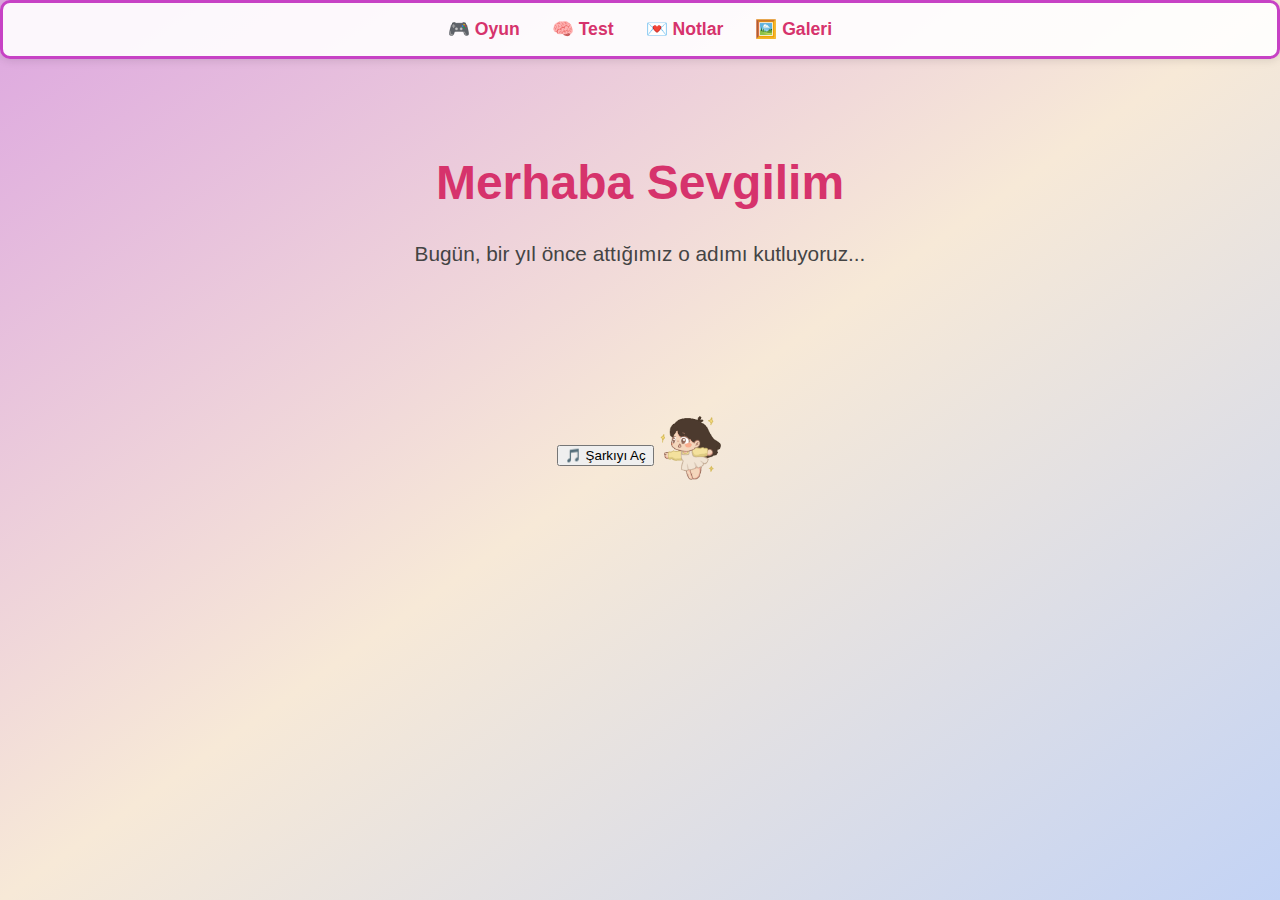
<file: index.html>
<!DOCTYPE html>
<html lang="tr">
<head>
  <meta charset="UTF-8" />
  <meta name="viewport" content="width=device-width, initial-scale=1.0" />
  <title>1. Yılımız</title>
  <link rel="stylesheet" href="style.css" />
</head>
<body>
  <nav class="navbar" id="navbar">
    <a href="game.html">🎮 Oyun</a>
    <a href="quiz.html">🧠 Test</a>
    <a href="letters.html">💌 Notlar</a>
    <a href="gallery.html">🖼️ Galeri</a> 
  </nav>

  <div class="container">
    <h1>Merhaba Sevgilim</h1>
    <p>Bugün, bir yıl önce attığımız o adımı kutluyoruz...</p>
  </div>

  <div class="container">
    <button style="position: relative; top: -20px;" onclick="openMusicPlayer()">🎵 Şarkıyı Aç</button>
    <img style="height: 65px; width: 65px;" src="gif/5cosytales-happy.gif" alt="Cute GIF">
  </div>
  

  <!-- Kalp elementi -->
  <div id="heart"></div>
  <div id="particles"></div>

  <script src="main.js"></script>
</body>
</html>
</file>
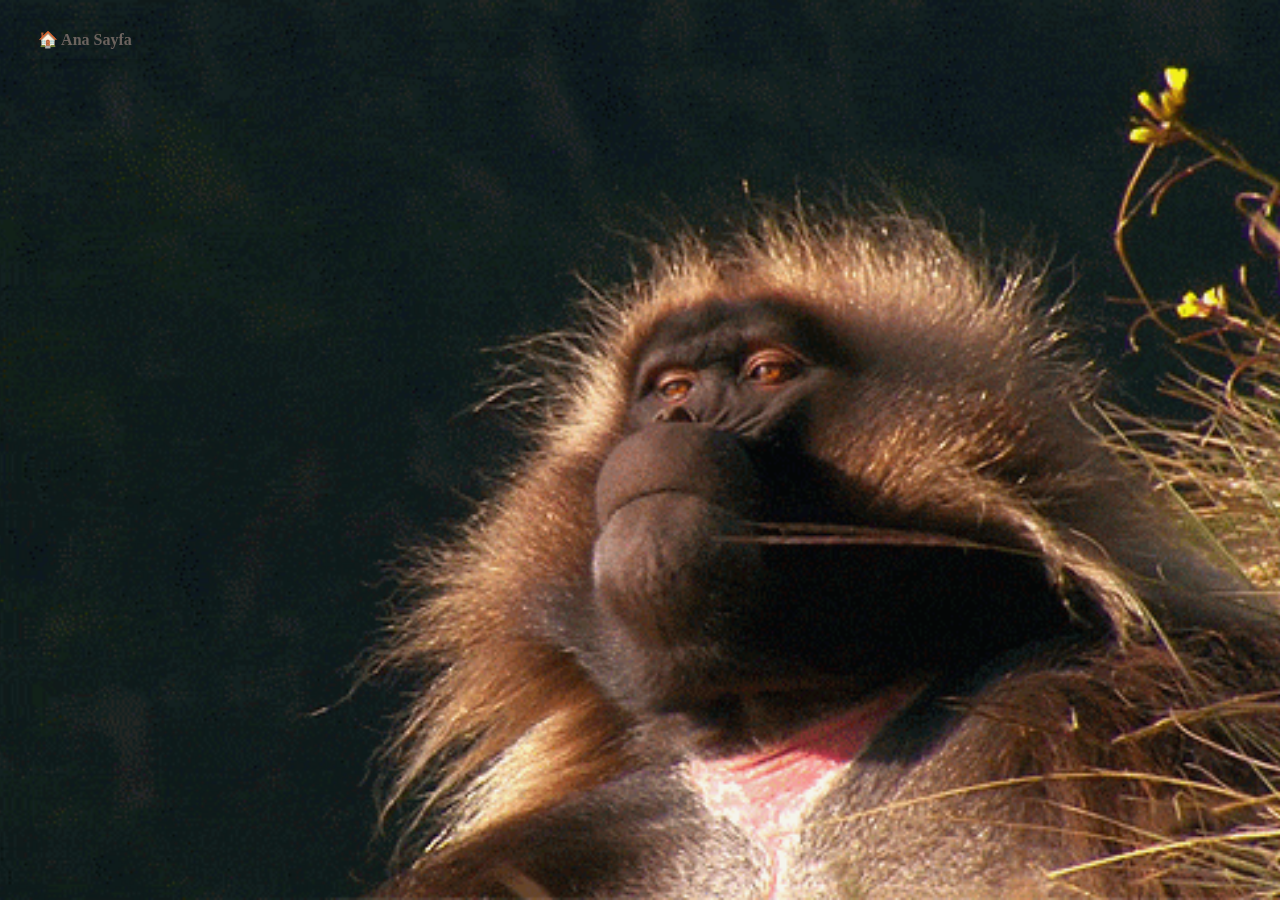
<file: monkey.html>
<!DOCTYPE html>
<html lang="en">
<head>
  <meta charset="utf-8">
  <title>The chillest of monkeys.</title>
  <style type="text/css">
    #bg {
      position: fixed;
      top: -50%;
      left: -50%;
      width: 200%;
      height: 200%;
    }
    #bg img {
      position: absolute;
      top: 0;
      left: 0;      
      right: 0;
      bottom: 0;      
      margin: auto;      
      min-width: 50%;      
      min-height: 50%;                 
    }
  </style>
</head>
<body bgcolor="#000000">

  <a href="index.html" 
     style="
      position: fixed;
      top: 20px;
      left: 20px;
      z-index: 200;

      color: #6c635e;
      padding: 10px 18px;
      border-radius: 8px;
      text-decoration: none;
      font-weight: bold;
      box-shadow: 0 2px 8px rgba(0,0,0,0.15);

      "
    onmouseover="this.style.color='#cac0ab'"
    onmouseout="this.style.color='#6c665e'"
  >
  🏠 Ana Sayfa
  </a>

  <div id="tunes" style="z-index:100;position:fixed;left:0;bottom:0;">
    <iframe width="75%" height="100" scrolling="no" frameborder="no" allow="autoplay"
            src="https://w.soundcloud.com/player/?url=https%3A//api.soundcloud.com
            /tracks/25268368&color=%23ff5500&auto_play=false&hide_related=false&show_comments=
            true&show_user=true&show_reposts=false&show_teaser=true">
    </iframe>
  </div>

  <div id="bg">
    <img src="monke/monkey.gif" alt="Just chill." class="bg">
  </div>

</body>
</html>
</file>
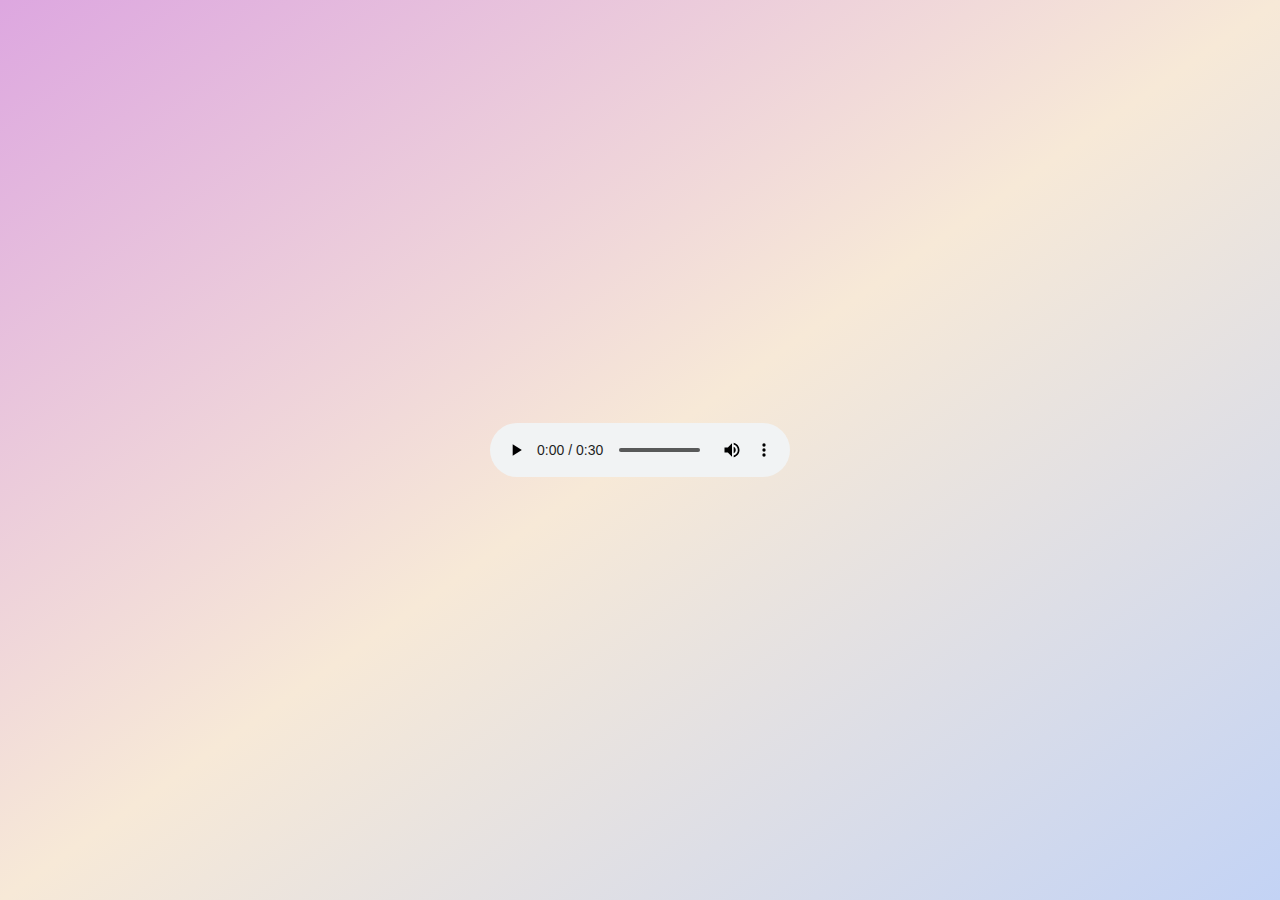
<file: music-player.html>
<!DOCTYPE html>
<html lang="tr">
<head>
  <meta charset="UTF-8" />
  <title>Müzik Çalar</title>
  <style>
    body {
      margin: 0;
      padding: 0;
      display: flex;
      align-items: center;
      justify-content: center;
      height: 100vh;
      background: linear-gradient(to bottom right, #dda7e0, #f7e9d7, #c3d3f5);
    }
    audio { width: 300px; }
  </style>
</head>
<body>
  <audio controls autoplay loop>
    <source src="şarkı/cute_circus.mp3" type="audio/mpeg">
  </audio>
</body>
</html>
</file>
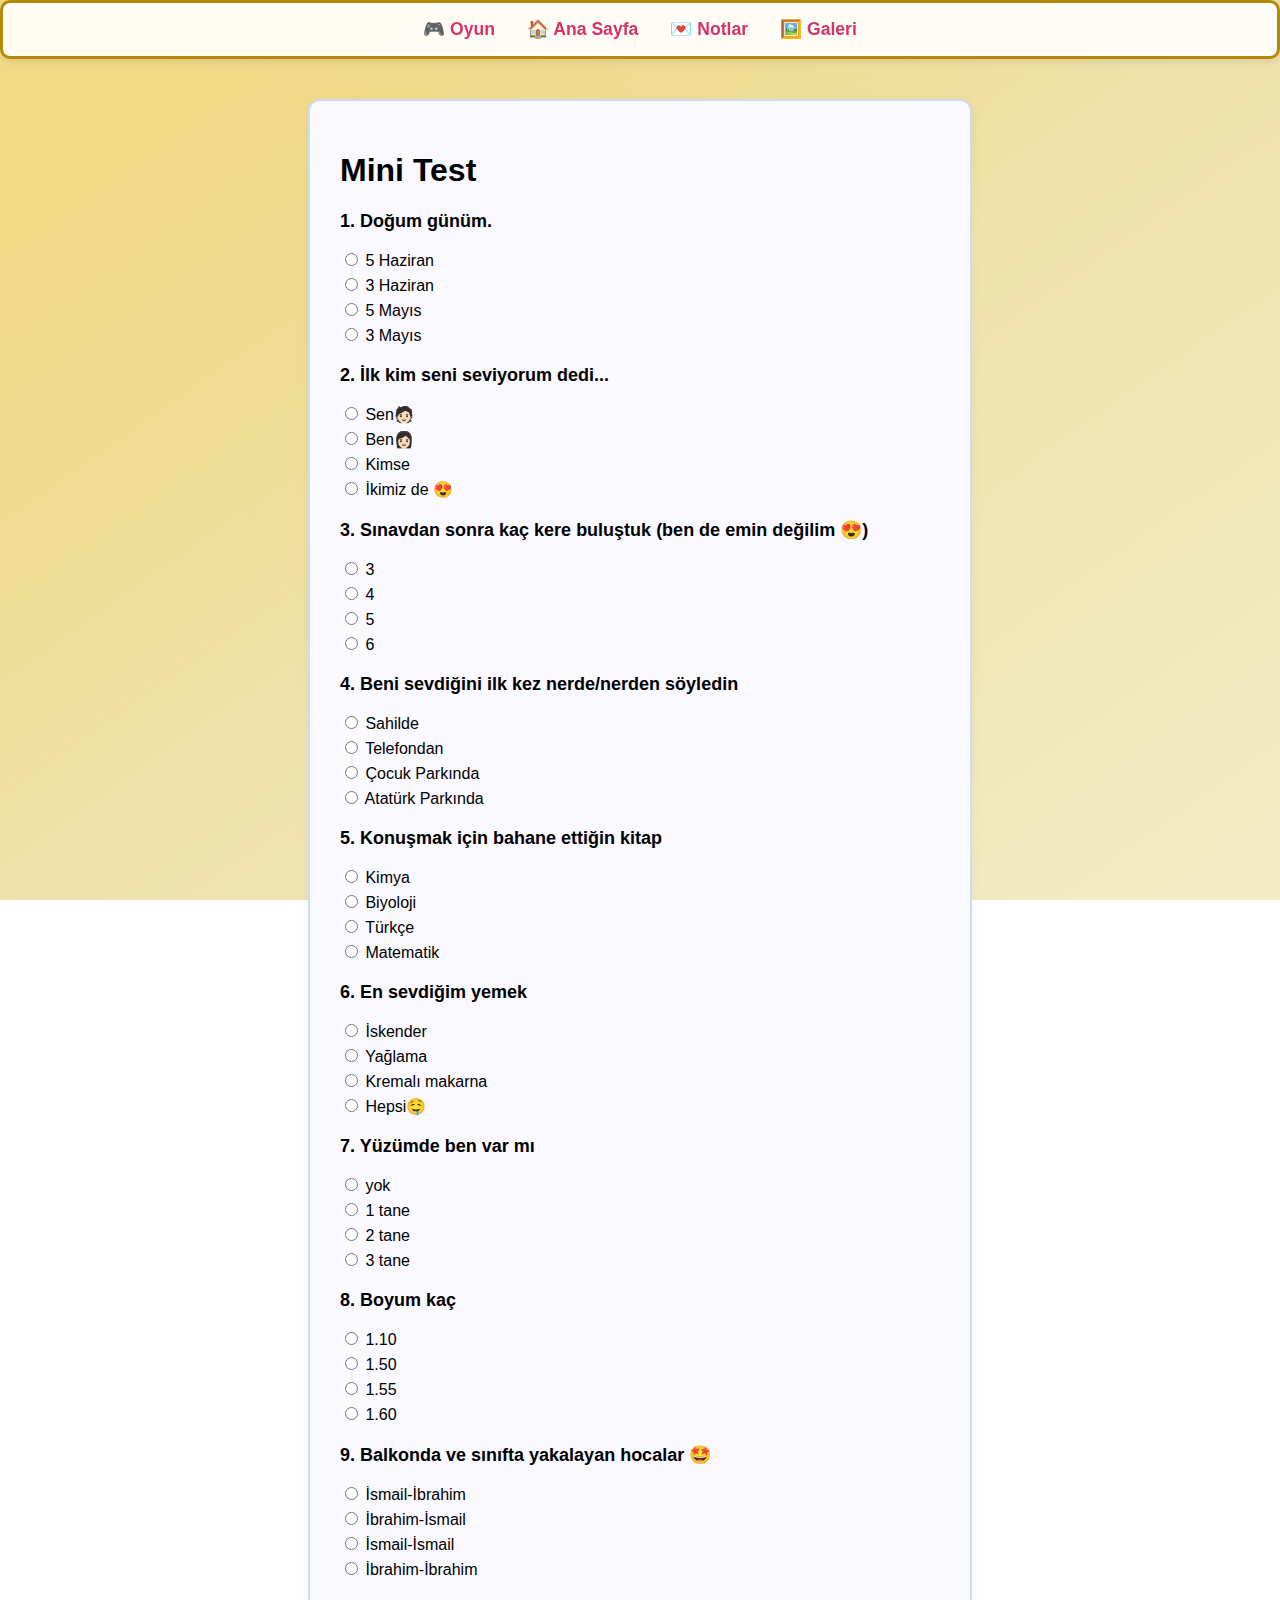
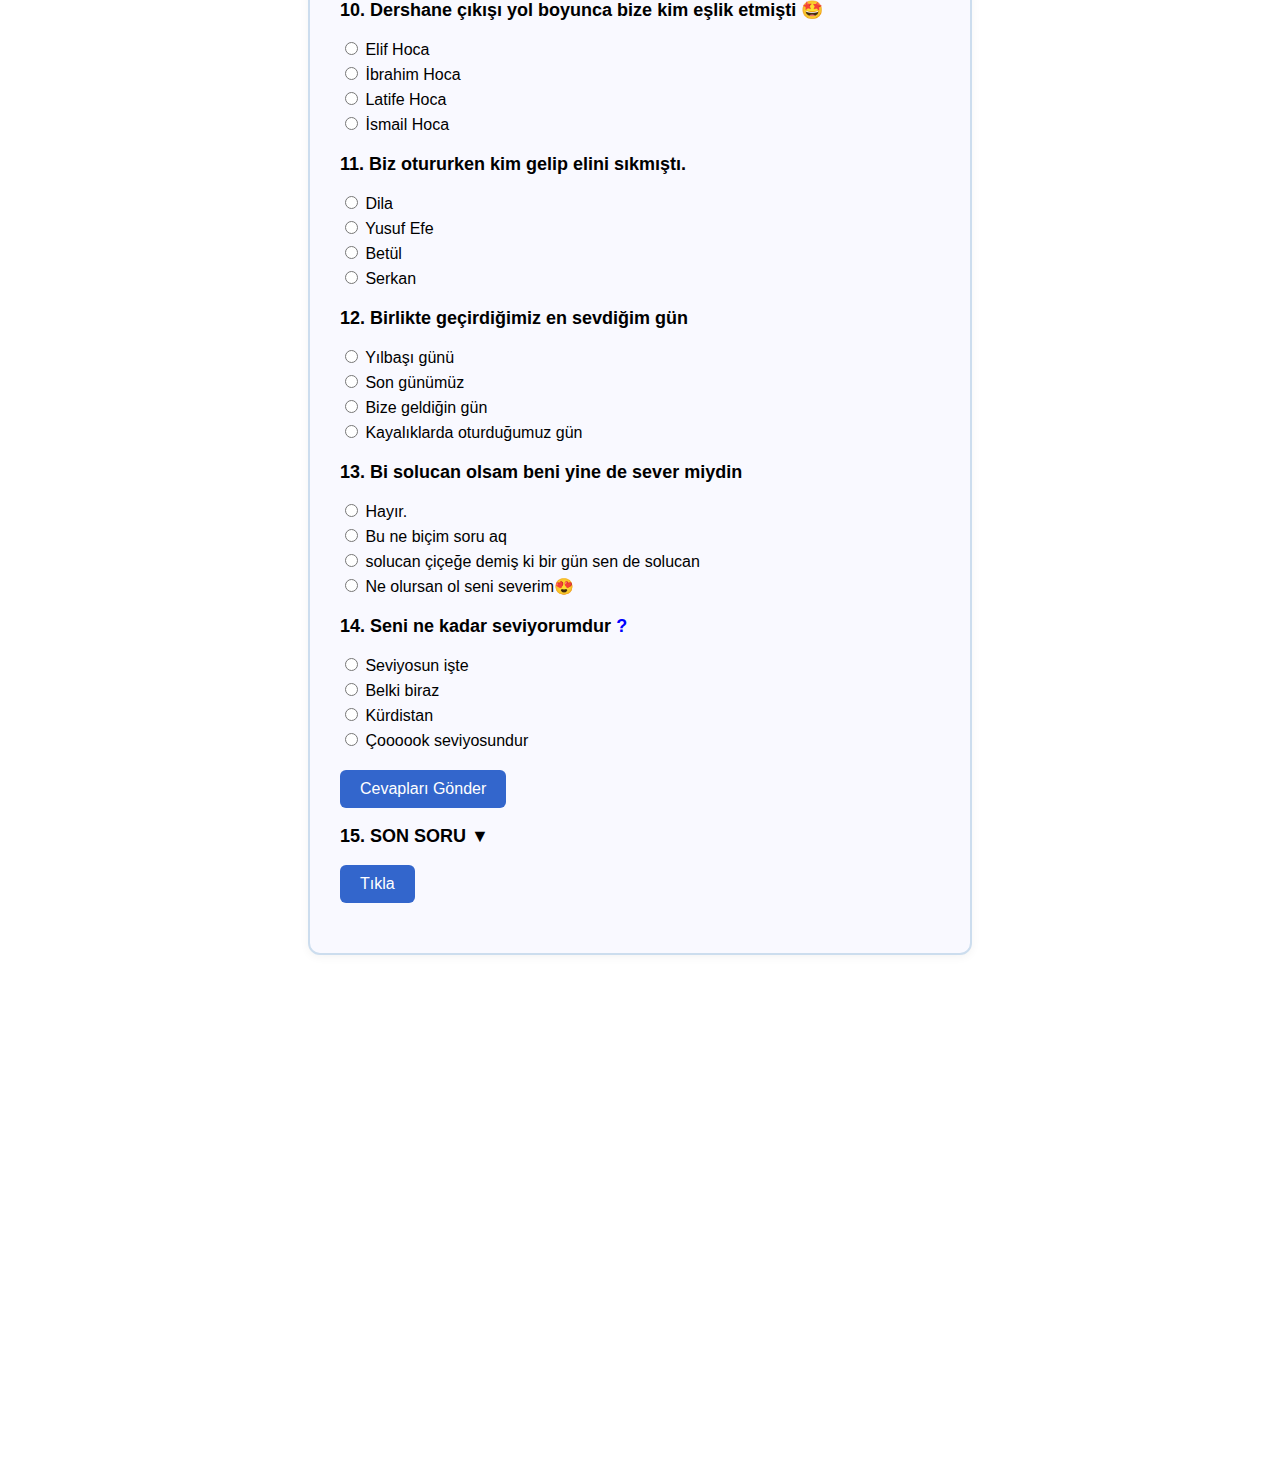
<file: quiz.html>
<!DOCTYPE html>
<html lang="tr">
<head>
  <meta charset="UTF-8" />
  <meta name="viewport" content="width=device-width, initial-scale=1.0" />
  <title>Test</title>
  <link rel="stylesheet" href="quiz.css" />
</head>
<body>
  <nav class="navbar" id="navbar">
    <a href="game.html">🎮 Oyun</a>
    <a href="index.html">🏠 Ana Sayfa</a>
    <a href="letters.html">💌 Notlar</a>
    <a href="gallery.html">🖼️ Galeri</a>
  </nav>

  <div class="quiz-container">
    <h1>Mini Test</h1>

    <form id="quizForm">
      <div class="question">
        <p>1. Doğum günüm.</p>
        <label><input type="radio" name="q1" value="a" /> 5 Haziran</label>
        <label><input type="radio" name="q1" value="b" /> 3 Haziran</label>
        <label><input type="radio" name="q1" value="c" /> 5 Mayıs</label>
        <label><input type="radio" name="q1" value="d" /> 3 Mayıs</label>
      </div>

      <div class="question">
        <p>2. İlk kim seni seviyorum dedi...</p>
        <label><input type="radio" name="q2" value="a" /> Sen🧑🏻</label>
        <label><input type="radio" name="q2" value="b" /> Ben👩🏻</label>
        <label><input type="radio" name="q2" value="c" /> Kimse</label>
        <label><input type="radio" name="q2" value="d" /> İkimiz de 😍</label>
      </div>

      <div class="question">
        <p>3. Sınavdan sonra kaç kere buluştuk (ben de emin değilim 😍)</p>
        <label><input type="radio" name="q3" value="a" /> 3</label>
        <label><input type="radio" name="q3" value="b" /> 4</label>
        <label><input type="radio" name="q3" value="c" /> 5</label>
        <label><input type="radio" name="q3" value="d" /> 6</label>
      </div>

      <div class="question">
        <p>4. Beni sevdiğini ilk kez nerde/nerden söyledin</p>
        <label><input type="radio" name="q4" value="a" /> Sahilde</label>
        <label><input type="radio" name="q4" value="b" /> Telefondan</label>
        <label><input type="radio" name="q4" value="c" /> Çocuk Parkında</label>
        <label><input type="radio" name="q4" value="d" /> Atatürk Parkında</label>
      </div>

      <div class="question">
        <p>5. Konuşmak için bahane ettiğin kitap</p>
        <label><input type="radio" name="q5" value="a" /> Kimya</label>
        <label><input type="radio" name="q5" value="b" /> Biyoloji</label>
        <label><input type="radio" name="q5" value="c" /> Türkçe</label>
        <label><input type="radio" name="q5" value="d" /> Matematik</label>
      </div>

      <div class="question">
        <p>6. En sevdiğim yemek</p>
        <label><input type="radio" name="q6" value="a" /> İskender</label>
        <label><input type="radio" name="q6" value="b" /> Yağlama</label>
        <label><input type="radio" name="q6" value="c" /> Kremalı makarna</label>
        <label><input type="radio" name="q6" value="d" /> Hepsi🤤</label>
      </div>

      <div class="question">
        <p>7. Yüzümde ben var mı</p>
        <label><input type="radio" name="q7" value="a" /> yok</label>
        <label><input type="radio" name="q7" value="b" /> 1 tane</label>
        <label><input type="radio" name="q7" value="c" /> 2 tane</label>
        <label><input type="radio" name="q7" value="d" /> 3 tane</label>
      </div>

      <div class="question">
        <p>8. Boyum kaç</p>
        <label><input type="radio" name="q8" value="a" /> 1.10</label>
        <label><input type="radio" name="q8" value="b" /> 1.50</label>
        <label><input type="radio" name="q8" value="c" /> 1.55</label>
        <label><input type="radio" name="q8" value="d" /> 1.60</label>
      </div>

      <div class="question">
        <p>9. Balkonda ve sınıfta yakalayan hocalar 🤩</p>
        <label><input type="radio" name="q9" value="a" /> İsmail-İbrahim</label>
        <label><input type="radio" name="q9" value="b" /> İbrahim-İsmail</label>
        <label><input type="radio" name="q9" value="c" /> İsmail-İsmail</label>
        <label><input type="radio" name="q9" value="d" /> İbrahim-İbrahim</label>
      </div>

      <div class="question">
        <p>10. Dershane çıkışı yol boyunca bize kim eşlik etmişti 🤩</p>
        <label><input type="radio" name="q10" value="a" /> Elif Hoca</label>
        <label><input type="radio" name="q10" value="b" /> İbrahim Hoca</label>
        <label><input type="radio" name="q10" value="c" /> Latife Hoca</label>
        <label><input type="radio" name="q10" value="d" /> İsmail Hoca</label>
      </div>

      <div class="question">
        <p>11. Biz otururken kim gelip elini sıkmıştı.</p>
        <label><input type="radio" name="q11" value="a" /> Dila</label>
        <label><input type="radio" name="q11" value="b" /> Yusuf Efe</label>
        <label><input type="radio" name="q11" value="c" /> Betül</label>
        <label><input type="radio" name="q11" value="d" /> Serkan</label>
      </div>

      <div class="question">
        <p>12. Birlikte geçirdiğimiz en sevdiğim gün</p>
        <label><input type="radio" name="q12" value="a" /> Yılbaşı günü</label>
        <label><input type="radio" name="q12" value="b" /> Son günümüz</label>
        <label><input type="radio" name="q12" value="c" /> Bize geldiğin gün</label>
        <label><input type="radio" name="q12" value="d" /> Kayalıklarda oturduğumuz gün</label>
      </div>

      <div class="question">
        <p>13. Bi solucan olsam beni yine de sever miydin</p>
        <label><input type="radio" name="q13" value="a" /> Hayır.</label>
        <label><input type="radio" name="q13" value="b" /> Bu ne biçim soru aq</label>
        <label><input type="radio" name="q13" value="c" /> solucan çiçeğe demiş ki bir gün sen de solucan</label>
        <label><input type="radio" name="q13" value="d" /> Ne olursan ol seni severim😍</label>
      </div>

      <div class="question">
        <p>
          14. Seni ne kadar seviyorumdur
          <span id="toggle-e" style="cursor:pointer; color:blue;">?</span>
        </p>
        <label><input type="radio" name="q14" value="a" /> Seviyosun işte</label>
        <label><input type="radio" name="q14" value="b" /> Belki biraz</label>
        <label><input type="radio" name="q14" value="c" /> Kürdistan</label>
        <label><input type="radio" name="q14" value="d" /> Çoooook seviyosundur</label>
        <label id="q14e" style="display:none;">
            <input type="radio" name="q14" value="e" />
            Sana olan sevgim tarif edilemez sevgilim, ne kelimeler yeter ne de harfler
            <br>
            <span style="display:inline-block; padding-left: 20px;">
              seni ço∞ok seviyorum ♡
            </span>
          </label>
      </div>

      <button type="submit">Cevapları Gönder</button>

     
    </form>

    <div id="result" class="result-box"></div>

    <div class="question">
        <p>15. SON SORU ▼</p>
        <button type="button" onclick="window.location.href='son-soru.html'">Tıkla</button>
    </div>

  </div>

  <script src="quiz.js"></script>
</body>
</html>
</file>
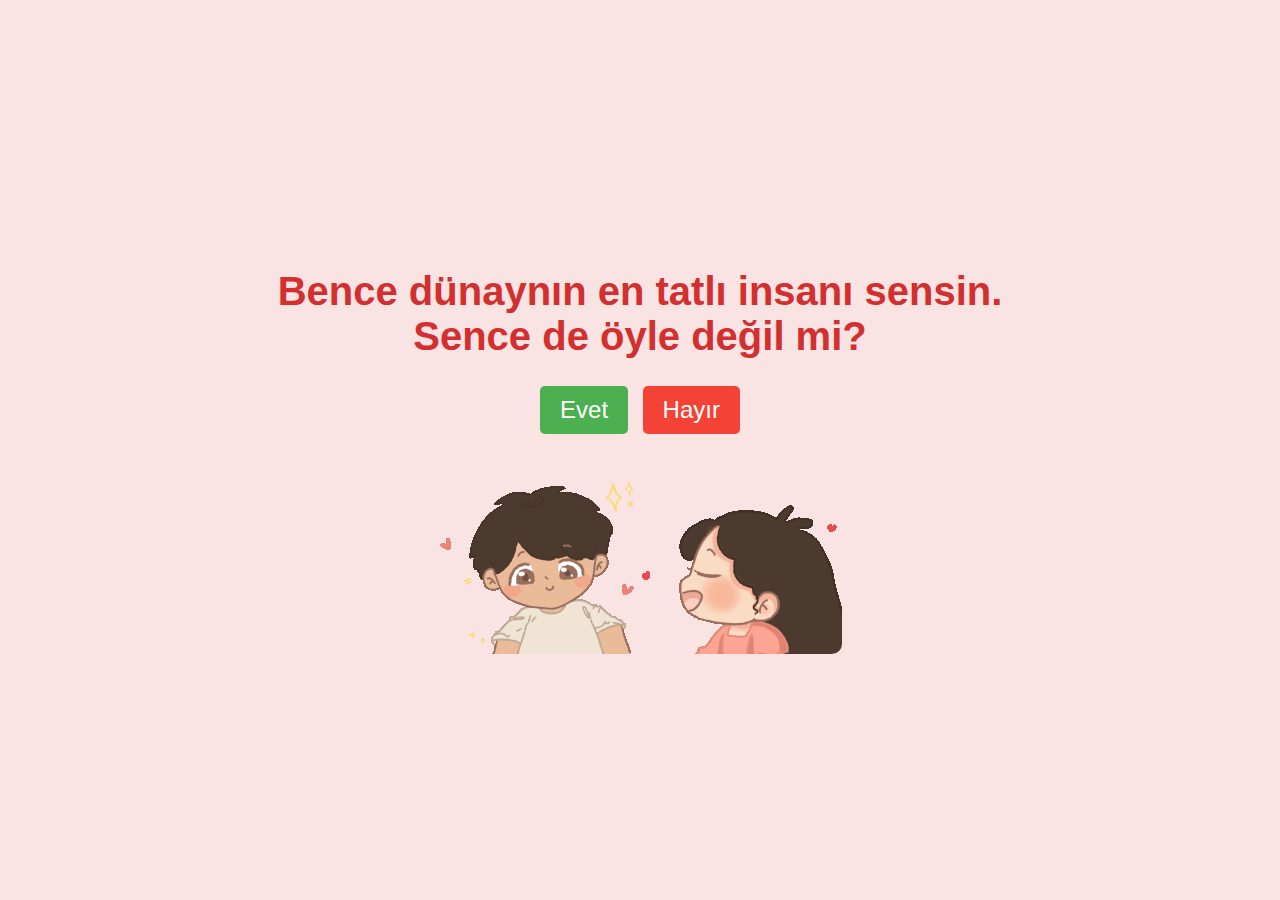
<file: son-soru.html>
<!DOCTYPE html>
<html lang="en"><head>
    <meta charset="UTF-8">
    <meta name="viewport" content="width=device-width, initial-scale=1.0">
    <title>SON SORU 🤩</title>
    <link rel="stylesheet" href="son-soru.css">
</head>
<body>
    <div class="container">
        <h1>Bence dünaynın en tatlı insanı sensin. <br> Sence de öyle değil mi?</h1>
        <div class="buttons">
            <button class="yes-button" onclick="handleYesClick()">Evet</button>
            <button class="no-button" onclick="handleNoClick()">Hayır</button>
        </div>
        <div class="gif_container">
            <img src="gif/1cosytales-couple.gif" alt="Cute GIF">
            <img src="gif/4cosytales-couple-1.gif" alt="Cute GIF">
        </div>
    </div>
    <script src="son-soru.js"></script>

</body></html>
</file>
<file: style.css>
body {
  margin: 0;
  padding: 0;
  font-family: 'Segoe UI', sans-serif;
  background: linear-gradient(to bottom right, #dda7e0, #f7e9d7, #c3d3f5);
  min-height: 100vh;
  overflow: hidden;
}

.navbar {
  background-color: rgba(255, 255, 255, 0.9);
  border: 3px solid rgb(199, 66, 197);
  border-radius: 10px;
  padding: 1rem 2rem;
  display: flex;
  justify-content: center;
  gap: 2rem;
  position: sticky;
  top: 0;
  z-index: 1000;
  box-shadow: 0 2px 8px rgba(0,0,0,0.1);
}

.navbar a {
  text-decoration: none;
  color: #d6336c;
  font-weight: bold;
  font-size: 1.1rem;
  transition: color 0.2s;
}

.navbar a:hover {
  color: #8b1e4a;
}

#navbar {
  transition: top 0.3s;
}

#navbar.hidden {
  top: -100px; /* Navbar yukarı kayar */
}

.container {
  text-align: center;
  padding: 4rem 2rem;
  max-width: 600px;
  margin: 0 auto;
}

h1 {
  font-size: 3rem;
  color: #d6336c;
}

p {
  font-size: 1.3rem;
  color: #444;
  margin-top: 1rem;
}

/* Kalp animasyonu */
#heart {
  position: absolute;
  top: 50%;
  left: 50%;
  width: 80px;
  height: 80px;
  background-image: url('https://img.icons8.com/color/96/like--v1.png');
  background-size: cover;
  opacity: 0;
  transform: translate(-50%, -50%) scale(0.5);
  pointer-events: none;
  transition: transform 0.2s ease, opacity 0.2s ease;
}

  #particles {
    position: absolute;
    top: 0; left: 0; right: 0; bottom: 0;
    pointer-events: none;
    overflow: visible;
    z-index: 9998;
  }
  
  .heart-particle {
    position: absolute;
    width: 24px;
    height: 24px;
    background-image: url('https://img.icons8.com/color/96/like--v1.png');
    background-size: cover;
    background-repeat: no-repeat;
    opacity: 1;
    pointer-events: none;
    will-change: transform, opacity;
  }
</file>
<file: quiz.css>
html, body {
    height: 185%;
    margin: 0;
    padding: 0;
    font-family: Arial, Helvetica, sans-serif;
    background: linear-gradient(to bottom right, #f0db86, #e6d07965, #f3ecc7);
    background-attachment: fixed; /* Opsiyonel: Kaydırma sırasında sabit tutar */
  }
  
  
  /* ===== NAVBAR ===== */
  .navbar {
    background-color: rgba(255, 255, 255, 0.9);
    border: 3px solid rgb(179, 137, 13);
    border-radius: 10px;
    padding: 1rem 2rem;
    display: flex;
    justify-content: center;
    gap: 2rem;
    position: sticky;
    top: 0;
    z-index: 1000;
    box-shadow: 0 2px 8px rgba(0,0,0,0.1);
  }
  
  .navbar a {
    text-decoration: none;
    color: #d6336c;
    font-weight: bold;
    font-size: 1.1rem;
    transition: color 0.2s;
  }
  
  .navbar a:hover {
    color: #8b1e4a;
  }

  #navbar {
    transition: top 0.3s;
  }
  
  #navbar.hidden {
    top: -100px; /* Navbar yukarı kayar */
  }

  .quiz-container {
    max-width: 600px;
    margin: 40px auto;
    background-color: #f9f9ff;
    border: 2px solid #ccddee;
    border-radius: 12px;
    padding: 30px;
    box-shadow: 0 2px 10px rgba(0,0,0,0.05);
  }
  
  .question {
    margin-bottom: 20px;
  }
  
  .question p {
    font-size: 18px;
    font-weight: bold;
  }
  
  label {
    display: block;
    margin: 5px 0;
  }
  
  button {
    padding: 10px 20px;
    font-size: 16px;
    background-color: #3366cc;
    color: white;
    border: none;
    border-radius: 6px;
    cursor: pointer;
  }
  
  button:hover {
    background-color: #254a99;
  }
  
  .result-box {
    margin-top: 20px;
    padding: 15px;
    font-size: 18px;
    background-color: #e7f5ff;
    border-left: 4px solid #3399ff;
    display: none;
  }
</file>
<file: son-soru.css>
body {
    display: flex;
    justify-content: center;
    align-items: center;
    height: 100vh;
    margin: 0;
    background-color: #f9e3e3;
    font-family: 'Arial', sans-serif;
    flex-direction: column;
  }
  
  .container {
    text-align: center;
  }
  
  h1 {
    font-size: 2.5em;
    color: #d32f2f;
  }
  
  .buttons {
    margin-top: 20px;
  }
  
  .yes-button {
    font-size: 1.5em;
    padding: 10px 20px;
    margin-right: 10px;
    background-color: #4caf50;
    color: white;
    border: none;
    border-radius: 5px;
    cursor: pointer;
  }
  
  .no-button {
    font-size: 1.5em;
    padding: 10px 20px;
    background-color: #f44336;
    color: white;
    border: none;
    border-radius: 5px;
    cursor: pointer;
  }
  
  .gif_container img {
    max-width: 100%;
    height: auto;
    border-radius: 10px;
    margin-top: 20px;
  }
</file>
